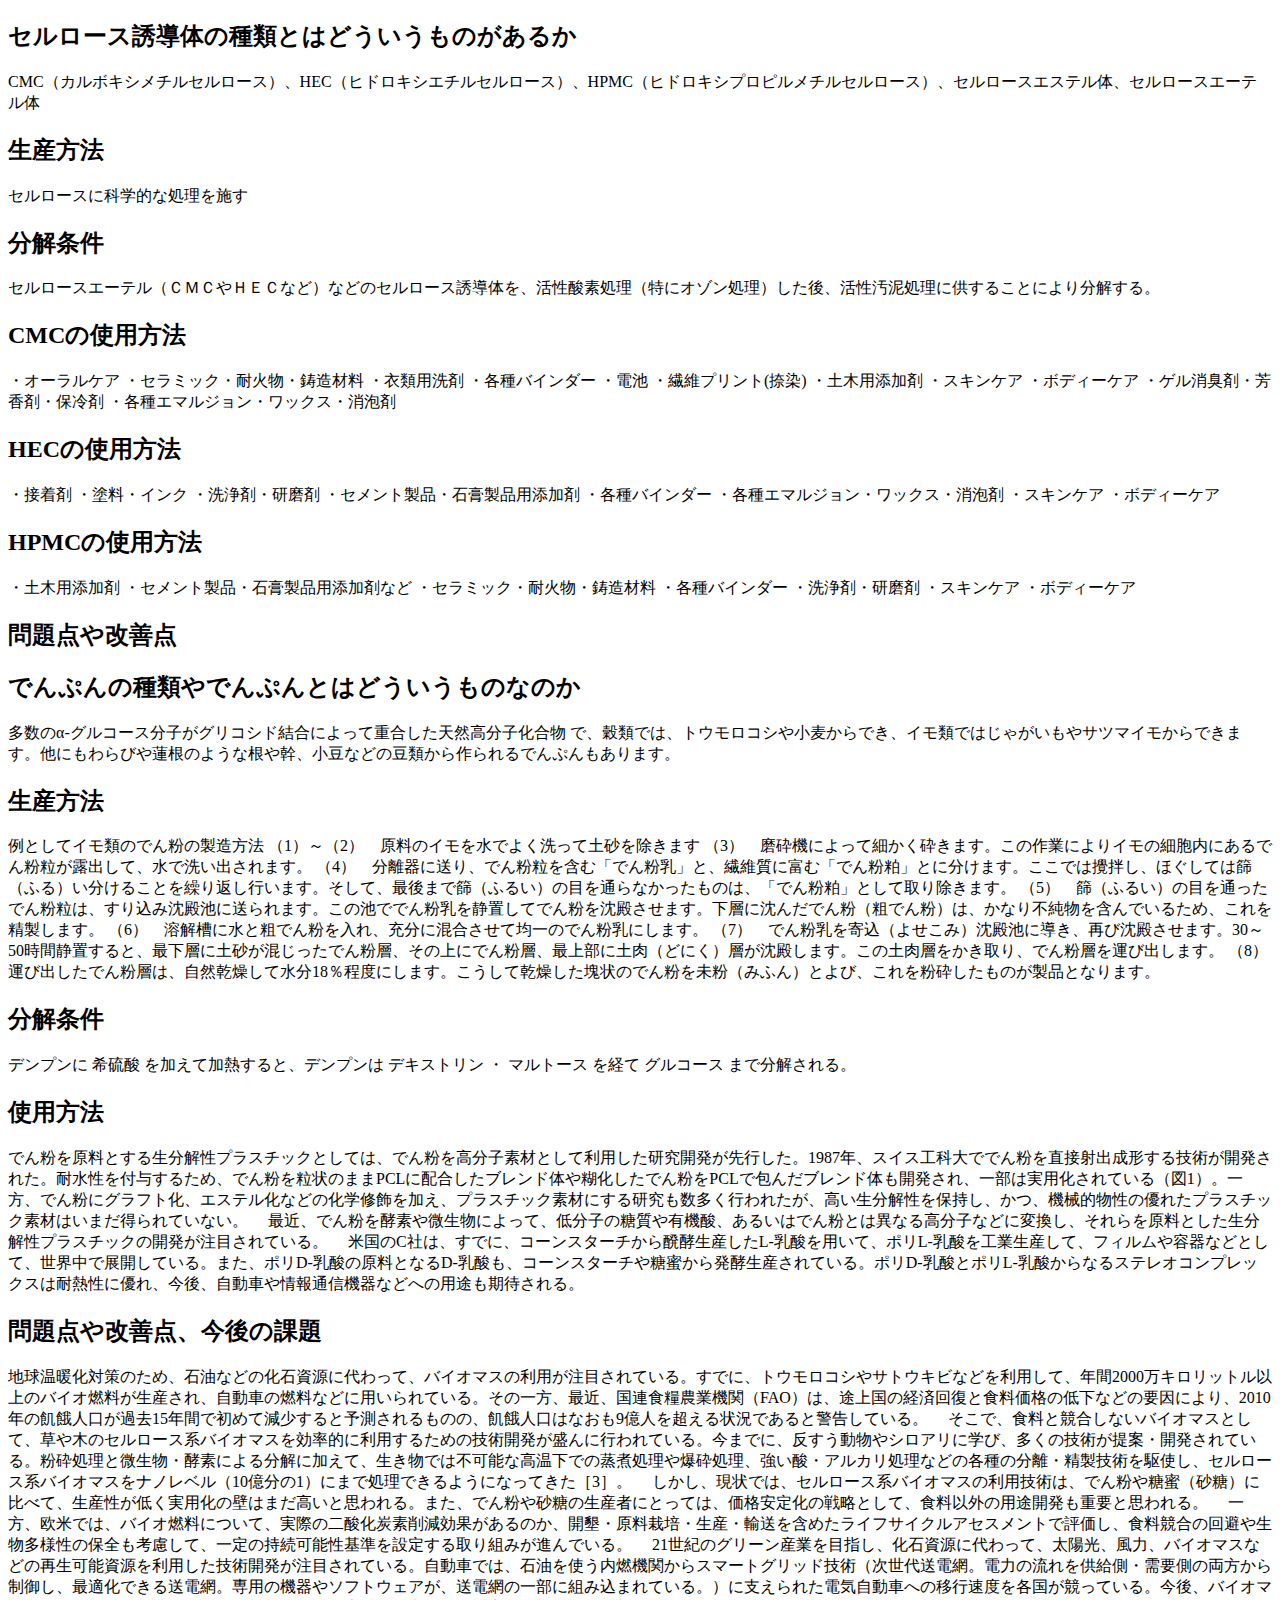
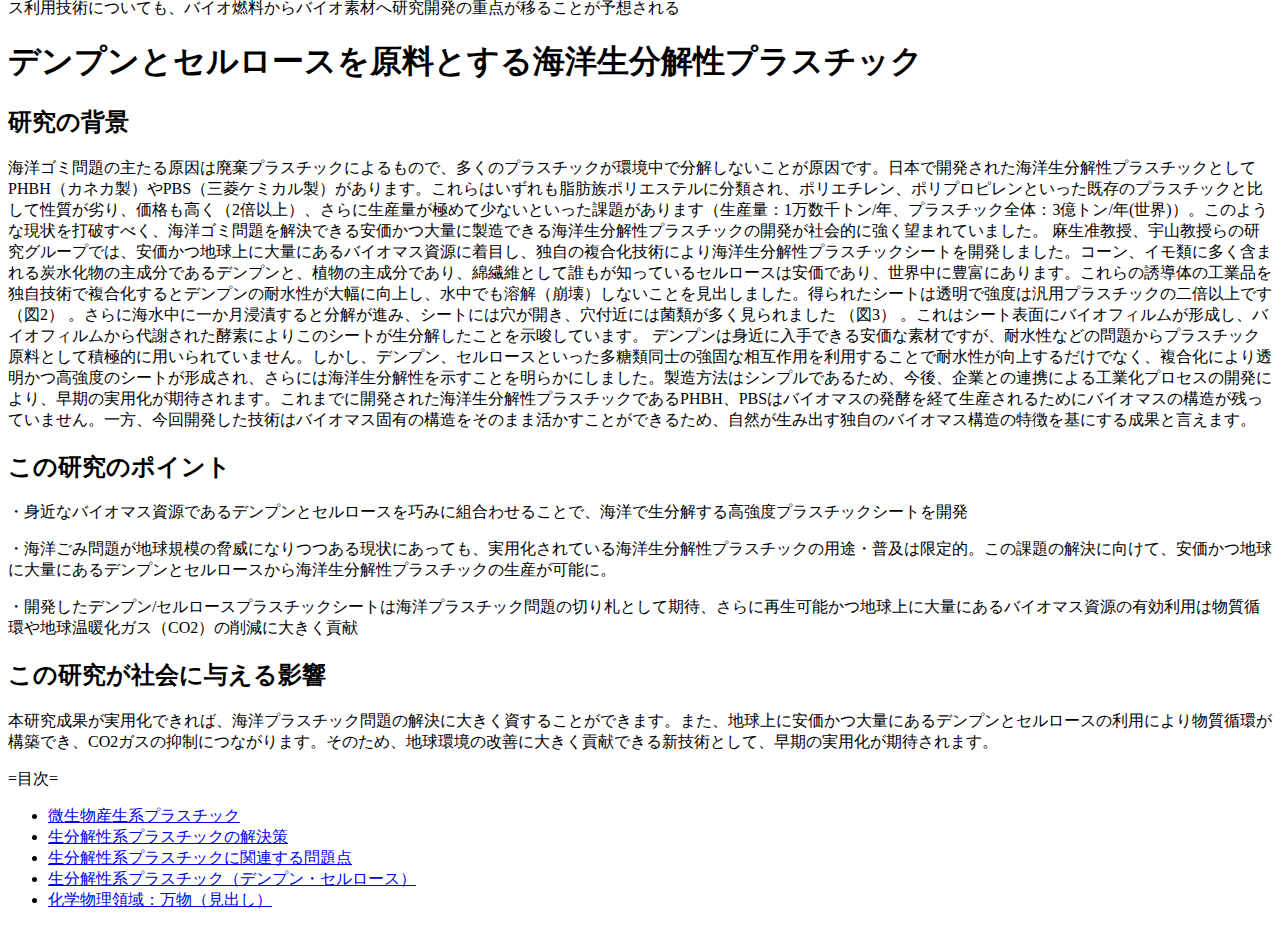
<file: >生分解性プラスチック.index.html>
<!DOCTYPE html>
<html>
<head>
<title>生分解性プラスチック</title>
</head>
<body>

<h2>セルロース誘導体の種類とはどういうものがあるか</h2>
<p>CMC（カルボキシメチルセルロース）、HEC（ヒドロキシエチルセルロース）、HPMC（ヒドロキシプロピルメチルセルロース）、セルロースエステル体、セルロースエーテル体</p>
<h2>生産方法</h2>
<p>セルロースに科学的な処理を施す</p>
<h2>分解条件</h2>
<p> セルロースエーテル（ＣＭＣやＨＥＣなど）などのセルロース誘導体を、活性酸素処理（特にオゾン処理）した後、活性汚泥処理に供することにより分解する。</p>
<h2>CMCの使用方法</h2>
<p>
・オーラルケア
・セラミック・耐火物・鋳造材料

・衣類用洗剤
・各種バインダー	・電池
・繊維プリント(捺染)
・土木用添加剤
・スキンケア

・ボディーケア
・ゲル消臭剤・芳香剤・保冷剤

・各種エマルジョン・ワックス・消泡剤
</p>
<h2>HECの使用方法</h2>
<p>・接着剤	・塗料・インク
・洗浄剤・研磨剤

・セメント製品・石膏製品用添加剤
・各種バインダー
・各種エマルジョン・ワックス・消泡剤
・スキンケア

・ボディーケア

</p>
<h2>HPMCの使用方法</h2>
<p>・土木用添加剤

・セメント製品・石膏製品用添加剤など
・セラミック・耐火物・鋳造材料

・各種バインダー	・洗浄剤・研磨剤

・スキンケア
・ボディーケア

</p>
<h2>問題点や改善点</h2>
<p>
</p>
<h2>でんぷんの種類やでんぷんとはどういうものなのか</h2>
<p>多数のα-グルコース分子がグリコシド結合によって重合した天然高分子化合物
で、穀類では、トウモロコシや小麦からでき、イモ類ではじゃがいもやサツマイモからできます。他にもわらびや蓮根のような根や幹、小豆などの豆類から作られるでんぷんもあります。</p>
<h2>生産方法</h2>
<p>例としてイモ類のでん粉の製造方法
（1）～（2）　原料のイモを水でよく洗って土砂を除きます
（3）　磨砕機によって細かく砕きます。この作業によりイモの細胞内にあるでん粉粒が露出して、水で洗い出されます。
（4）　分離器に送り、でん粉粒を含む「でん粉乳」と、繊維質に富む「でん粉粕」とに分けます。ここでは攪拌し、ほぐしては篩（ふる）い分けることを繰り返し行います。そして、最後まで篩（ふるい）の目を通らなかったものは、「でん粉粕」として取り除きます。
（5）　篩（ふるい）の目を通ったでん粉粒は、すり込み沈殿池に送られます。この池ででん粉乳を静置してでん粉を沈殿させます。下層に沈んだでん粉（粗でん粉）は、かなり不純物を含んでいるため、これを精製します。
（6）　溶解槽に水と粗でん粉を入れ、充分に混合させて均一のでん粉乳にします。
（7）　でん粉乳を寄込（よせこみ）沈殿池に導き、再び沈殿させます。30～50時間静置すると、最下層に土砂が混じったでん粉層、その上にでん粉層、最上部に土肉（どにく）層が沈殿します。この土肉層をかき取り、でん粉層を運び出します。
（8）　運び出したでん粉層は、自然乾燥して水分18％程度にします。こうして乾燥した塊状のでん粉を未粉（みふん）とよび、これを粉砕したものが製品となります。
</p>
<h2>分解条件</h2>
<p>デンプンに 希硫酸 を加えて加熱すると、デンプンは デキストリン ・ マルトース を経て グルコース まで分解される。</p>
<h2>使用方法</h2>
<p>でん粉を原料とする生分解性プラスチックとしては、でん粉を高分子素材として利用した研究開発が先行した。1987年、スイス工科大ででん粉を直接射出成形する技術が開発された。耐水性を付与するため、でん粉を粒状のままPCLに配合したブレンド体や糊化したでん粉をPCLで包んだブレンド体も開発され、一部は実用化されている（図1）。一方、でん粉にグラフト化、エステル化などの化学修飾を加え、プラスチック素材にする研究も数多く行われたが、高い生分解性を保持し、かつ、機械的物性の優れたプラスチック素材はいまだ得られていない。
 
　最近、でん粉を酵素や微生物によって、低分子の糖質や有機酸、あるいはでん粉とは異なる高分子などに変換し、それらを原料とした生分解性プラスチックの開発が注目されている。
 
　米国のC社は、すでに、コーンスターチから醗酵生産したL-乳酸を用いて、ポリL-乳酸を工業生産して、フィルムや容器などとして、世界中で展開している。また、ポリD-乳酸の原料となるD-乳酸も、コーンスターチや糖蜜から発酵生産されている。ポリD-乳酸とポリL-乳酸からなるステレオコンプレックスは耐熱性に優れ、今後、自動車や情報通信機器などへの用途も期待される。
 　　</p>
<h2>問題点や改善点、今後の課題</h2>
<p>地球温暖化対策のため、石油などの化石資源に代わって、バイオマスの利用が注目されている。すでに、トウモロコシやサトウキビなどを利用して、年間2000万キロリットル以上のバイオ燃料が生産され、自動車の燃料などに用いられている。その一方、最近、国連食糧農業機関（FAO）は、途上国の経済回復と食料価格の低下などの要因により、2010年の飢餓人口が過去15年間で初めて減少すると予測されるものの、飢餓人口はなおも9億人を超える状況であると警告している。
 
　そこで、食料と競合しないバイオマスとして、草や木のセルロース系バイオマスを効率的に利用するための技術開発が盛んに行われている。今までに、反すう動物やシロアリに学び、多くの技術が提案・開発されている。粉砕処理と微生物・酵素による分解に加えて、生き物では不可能な高温下での蒸煮処理や爆砕処理、強い酸・アルカリ処理などの各種の分離・精製技術を駆使し、セルロース系バイオマスをナノレベル（10億分の1）にまで処理できるようになってきた［3］。
 
　しかし、現状では、セルロース系バイオマスの利用技術は、でん粉や糖蜜（砂糖）に比べて、生産性が低く実用化の壁はまだ高いと思われる。また、でん粉や砂糖の生産者にとっては、価格安定化の戦略として、食料以外の用途開発も重要と思われる。
 
　一方、欧米では、バイオ燃料について、実際の二酸化炭素削減効果があるのか、開墾・原料栽培・生産・輸送を含めたライフサイクルアセスメントで評価し、食料競合の回避や生物多様性の保全も考慮して、一定の持続可能性基準を設定する取り組みが進んでいる。
 
　21世紀のグリーン産業を目指し、化石資源に代わって、太陽光、風力、バイオマスなどの再生可能資源を利用した技術開発が注目されている。自動車では、石油を使う内燃機関からスマートグリッド技術（次世代送電網。電力の流れを供給側・需要側の両方から制御し、最適化できる送電網。専用の機器やソフトウェアが、送電網の一部に組み込まれている。）に支えられた電気自動車への移行速度を各国が競っている。今後、バイオマス利用技術についても、バイオ燃料からバイオ素材へ研究開発の重点が移ることが予想される</p>
<h1>デンプンとセルロースを原料とする海洋生分解性プラスチック</h1>
<h2>研究の背景</h2>
<p>海洋ゴミ問題の主たる原因は廃棄プラスチックによるもので、多くのプラスチックが環境中で分解しないことが原因です。日本で開発された海洋生分解性プラスチックとしてPHBH（カネカ製）やPBS（三菱ケミカル製）があります。これらはいずれも脂肪族ポリエステルに分類され、ポリエチレン、ポリプロピレンといった既存のプラスチックと比して性質が劣り、価格も高く（2倍以上）、さらに生産量が極めて少ないといった課題があります（生産量：1万数千トン/年、プラスチック全体：3億トン/年(世界)）。このような現状を打破すべく、海洋ゴミ問題を解決できる安価かつ大量に製造できる海洋生分解性プラスチックの開発が社会的に強く望まれていました。

麻生准教授、宇山教授らの研究グループでは、安価かつ地球上に大量にあるバイオマス資源に着目し、独自の複合化技術により海洋生分解性プラスチックシートを開発しました。コーン、イモ類に多く含まれる炭水化物の主成分であるデンプンと、植物の主成分であり、綿繊維として誰もが知っているセルロースは安価であり、世界中に豊富にあります。これらの誘導体の工業品を独自技術で複合化するとデンプンの耐水性が大幅に向上し、水中でも溶解（崩壊）しないことを見出しました。得られたシートは透明で強度は汎用プラスチックの二倍以上です （図2） 。さらに海水中に一か月浸漬すると分解が進み、シートには穴が開き、穴付近には菌類が多く見られました （図3） 。これはシート表面にバイオフィルムが形成し、バイオフィルムから代謝された酵素によりこのシートが生分解したことを示唆しています。

デンプンは身近に入手できる安価な素材ですが、耐水性などの問題からプラスチック原料として積極的に用いられていません。しかし、デンプン、セルロースといった多糖類同士の強固な相互作用を利用することで耐水性が向上するだけでなく、複合化により透明かつ高強度のシートが形成され、さらには海洋生分解性を示すことを明らかにしました。製造方法はシンプルであるため、今後、企業との連携による工業化プロセスの開発により、早期の実用化が期待されます。これまでに開発された海洋生分解性プラスチックであるPHBH、PBSはバイオマスの発酵を経て生産されるためにバイオマスの構造が残っていません。一方、今回開発した技術はバイオマス固有の構造をそのまま活かすことができるため、自然が生み出す独自のバイオマス構造の特徴を基にする成果と言えます。</p>
<h2>この研究のポイント</h2>
<p>・身近なバイオマス資源であるデンプンとセルロースを巧みに組合わせることで、海洋で生分解する高強度プラスチックシートを開発</p>
<p>・海洋ごみ問題が地球規模の脅威になりつつある現状にあっても、実用化されている海洋生分解性プラスチックの用途・普及は限定的。この課題の解決に向けて、安価かつ地球に大量にあるデンプンとセルロースから海洋生分解性プラスチックの生産が可能に。</p>
<p>・開発したデンプン/セルロースプラスチックシートは海洋プラスチック問題の切り札として期待、さらに再生可能かつ地球上に大量にあるバイオマス資源の有効利用は物質循環や地球温暖化ガス（CO2）の削減に大きく貢献</p>
<h2>この研究が社会に与える影響</h2>
<p>本研究成果が実用化できれば、海洋プラスチック問題の解決に大きく資することができます。また、地球上に安価かつ大量にあるデンプンとセルロースの利用により物質循環が構築でき、CO2ガスの抑制につながります。そのため、地球環境の改善に大きく貢献できる新技術として、早期の実用化が期待されます。</p>
<nav>
<p id="114"><font face="ＭＳ Ｐ明朝">=目次=</font></p>
<ul>
<li><a href="微生物産生系プラスチック.index.html"><font face="ＭＳ Ｐ明朝">微生物産生系プラスチック</font></a></li>
<li><a href="解決策.idex.html"><font face="ＭＳ Ｐ明朝">生分解性系プラスチックの解決策</font></a></li>
<li><a href="生分解性プラスチックに関連する問題点.index.html"><font face="ＭＳ Ｐ明朝">生分解性系プラスチックに関連する問題点</font></a></li>
<li><a href=">生分解性プラスチック.index.html"><font face="ＭＳ Ｐ明朝">生分解性系プラスチック（デンプン・セルロース）</font></a></li>
<li><a href="index.html"><font face="ＭＳ Ｐ明朝">化学物理領域：万物（見出し）</font></a></li>
</ul>
</nav>
 
 </body>
</html>
</file>
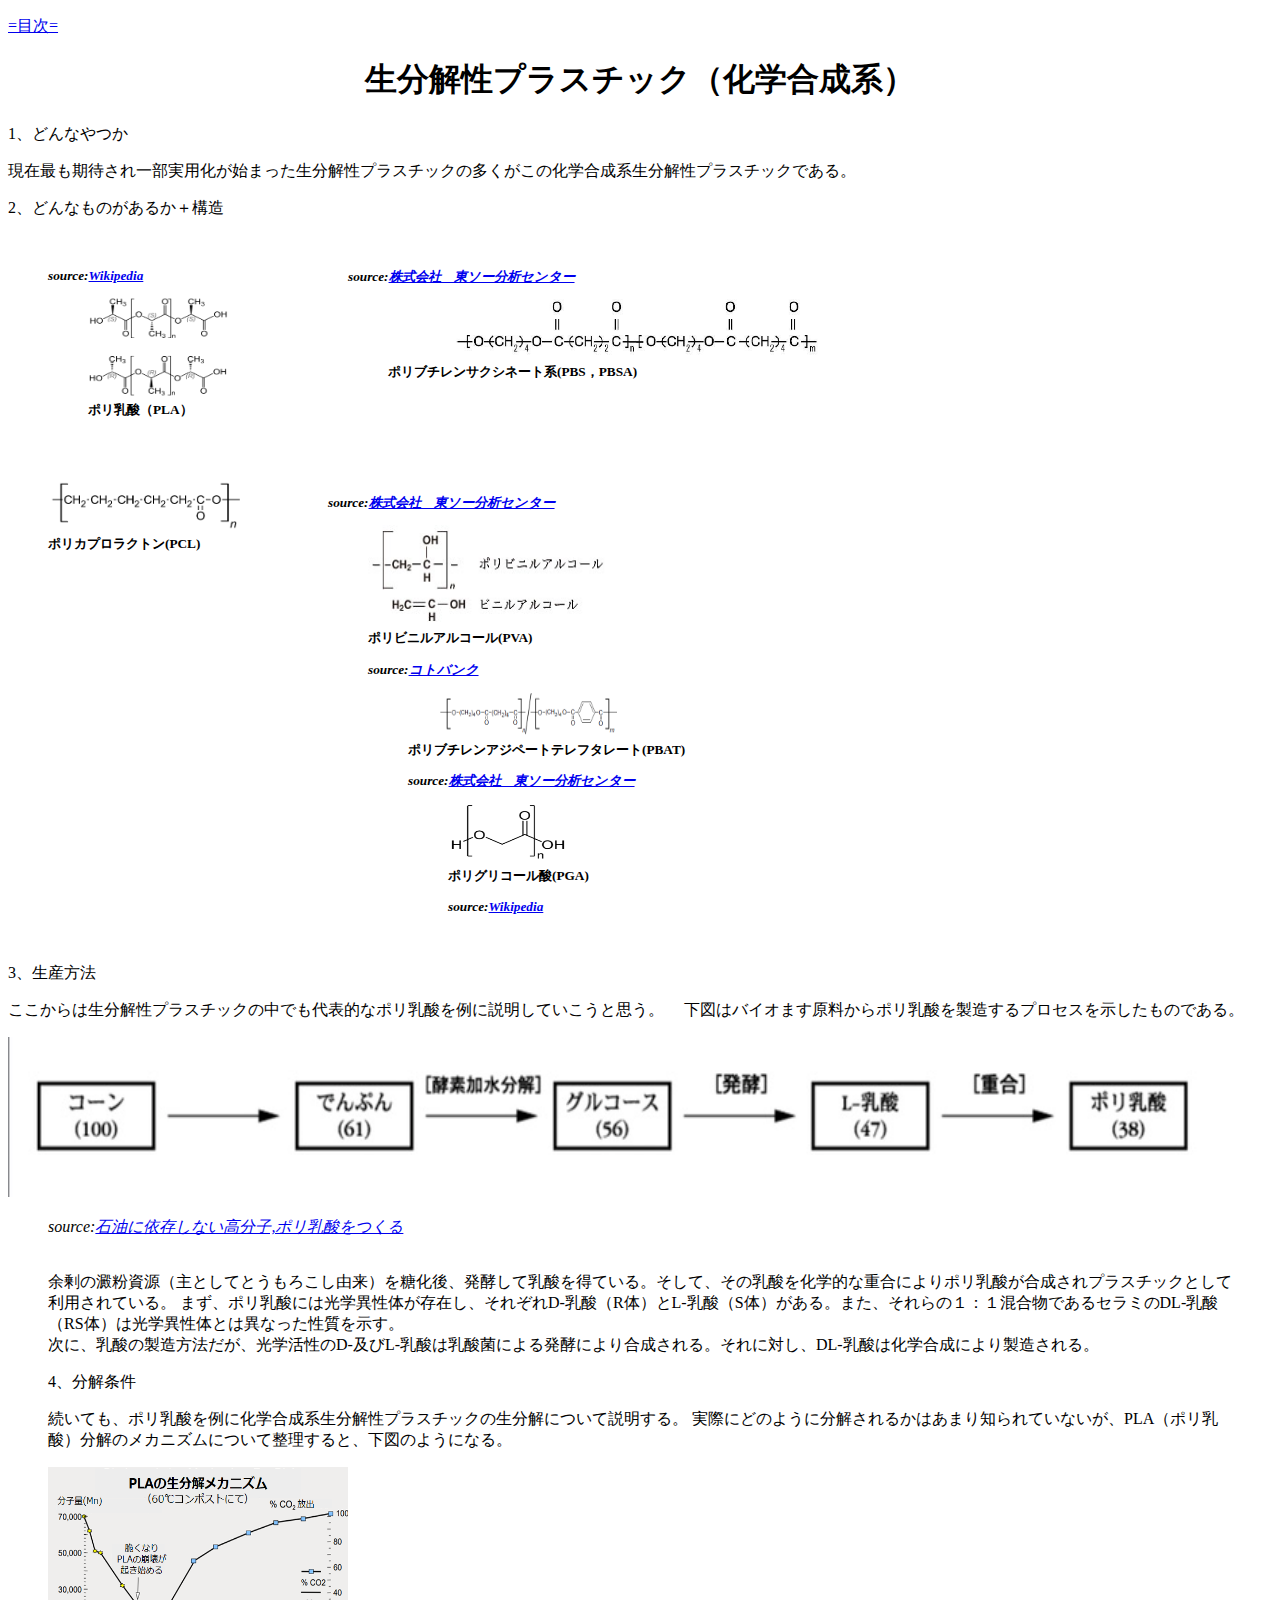
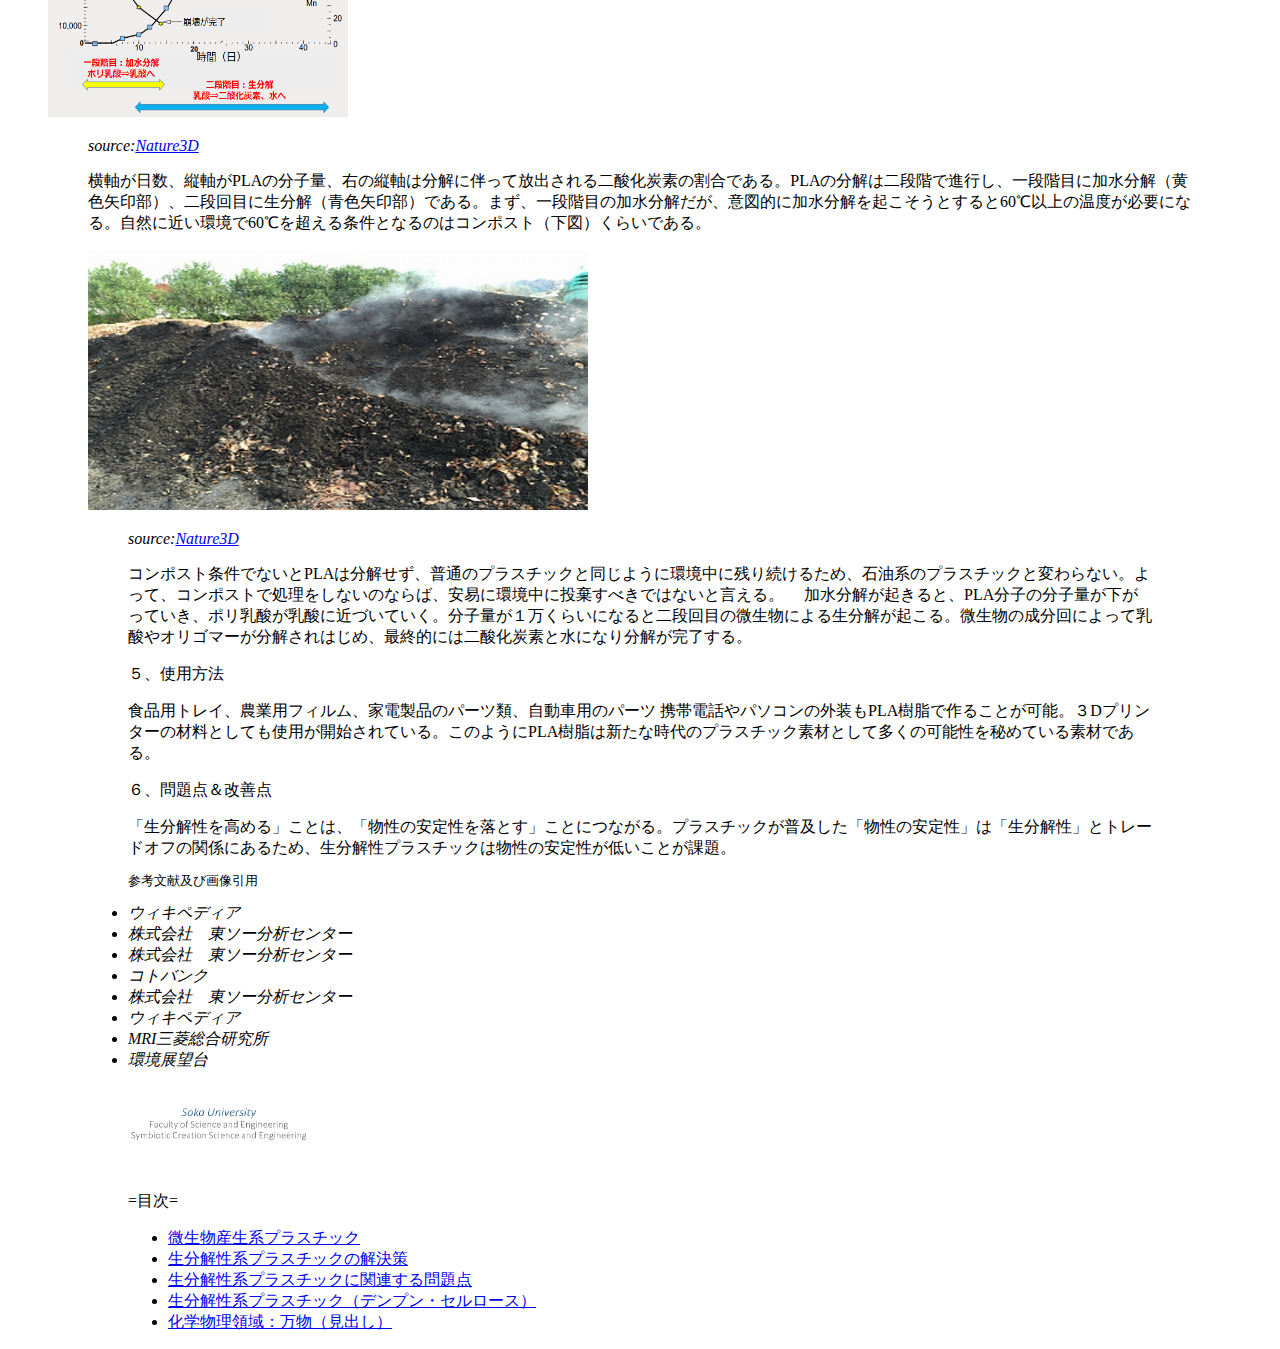
<file: 生分解性プラスチック.index.html>
<!DOCTYPE html>

<head>
  <meta charset="UTF-8">
<title>生分解性プラスチック.index.html</title>
<style>

h5 {
  display: flex;
}

h6 {
  display: flex;
}

</style>
<body style="background-color:lightpurple">
<title>無題index.html</title>
</head> 
<p><a href="#114"><font face="ＭＳ Ｐ明朝">=目次=</a></p>

<h1><center><Century>生分解性プラスチック（化学合成系）</Century></center></h1>

<p>1、どんなやつか</p>
<a>現在最も期待され一部実用化が始まった生分解性プラスチックの多くがこの化学合成系生分解性プラスチックである。</a>


<p>2、どんなものがあるか＋構造</p>


<h5>
<blockquote><p> <cite>source:<a href="https://ja.wikipedia.org/wiki/%E3%83%9D%E3%83%AA%E4%B9%B3%E9%85%B8">Wikipedia</a></cite></p>
<p><figure><img src="ポリ乳酸（PLA）.index.PNG" alt="ポリ乳酸(PLA)" width="140" height="100" /><figcaption>ポリ乳酸（PLA）</figcaption></figure></p>
</blockquote>
<blockquote><p> <cite>source:<a href="http://www.tosoh-arc.co.jp/techrepo/files/tarc00655/t1921y.html" >株式会社　東ソー分析センター</a></cite></p>
<p><figure><img src="ポリブチレンサクシネート系（PBS,PBSA）.index.PNG" alt="ポリブチレンサクシネート系" width="500" height="60"  /><figcaption>ポリブチレンサクシネート系(PBS，PBSA)</figcaption></figure></p>
</blockquot>
</h5>

<h5>
<p><figure><img src="ポリカプロラクトン(PCL).index.PNG" alt="ポリカプロラクトン" width="200" height="50" /><figcaption>ポリカプロラクトン(PCL)</figcaption></figure></p>
<blockquote><p> <cite>source:<a href="http://www.tosoh-arc.co.jp/techrepo/files/tarc00656/t1922y.html" >株式会社　東ソー分析センター</a></cite></p></blockquot>

<p><figure><img src="ポリビニルアルコール(PVA).index.PNG" alt="ポリブチレンサクシネート系" width="240" height="100" /><figcaption>ポリビニルアルコール(PVA)</figcaption></figure></p>
<blockquote><p> <cite>source:<a href="https://kotobank.jp/word/%E3%83%9D%E3%83%AA%E3%83%93%E3%83%8B%E3%83%AB%E3%82%A2%E3%83%AB%E3%82%B3%E3%83%BC%E3%83%AB-134397">コトバンク</a></cite></p></blockquot>


<p><figure><img src="ポリブチレンアジペートテレフタレート(PBAT).index.PNG" alt="ポリブチレンアジペートテレフタレート(PBAT)"width="240" height="45" /><figcaption>ポリブチレンアジペートテレフタレート(PBAT)</figcaption></figure></p>
<p><blockquote> <cite>source:<a href="http://www.tosoh-arc.co.jp/techrepo/files/tarc00654/t1920y.html">株式会社　東ソー分析センター</a></cite></p></blockquot>


<p><figure><img src="ポリグリコール酸(PGA).index.PNG" alt="ポリブチレンサクシネート系"width="120" height="60" /><figcaption>ポリグリコール酸(PGA)</figcaption></figure></p>
<p><blockquote> <cite>source:<a href="https://ja.wikipedia.org/wiki/%E3%83%9D%E3%83%AA%E3%82%B0%E3%83%AA%E3%82%B3%E3%83%BC%E3%83%AB%E9%85%B8">Wikipedia</a></cite></p></blockquot>
</h5>

<p>3、生産方法</p>
<a>ここからは生分解性プラスチックの中でも代表的なポリ乳酸を例に説明していこうと思う。
　下図はバイオます原料からポリ乳酸を製造するプロセスを示したものである。</a>
<p><img src="プロセス改.index.png" alt="ポリブチレンサクシネート系" width="1200" height="160" /></p>
<p><blockquote> <cite>source:<a href="https://main.spsj.or.jp/c5/kobunshi/si/6405/KIMURA_2.pdf">石油に依存しない高分子,ポリ乳酸をつくる</a></cite></p>
</blockquot>
<a><br>余剰の澱粉資源（主としてとうもろこし由来）を糖化後、発酵して乳酸を得ている。そして、その乳酸を化学的な重合によりポリ乳酸が合成されプラスチックとして利用されている。
まず、ポリ乳酸には光学異性体が存在し、それぞれD-乳酸（R体）とL-乳酸（S体）がある。また、それらの１：１混合物であるセラミのDL-乳酸（RS体）は光学異性体とは異なった性質を示す。
<br>次に、乳酸の製造方法だが、光学活性のD-及びL-乳酸は乳酸菌による発酵により合成される。それに対し、DL-乳酸は化学合成により製造される。</a>


<p>4、分解条件</p>
<p>続いても、ポリ乳酸を例に化学合成系生分解性プラスチックの生分解について説明する。
実際にどのように分解されるかはあまり知られていないが、PLA（ポリ乳酸）分解のメカニズムについて整理すると、下図のようになる。</p>
<p><img src="PLA（ポリ乳酸）分解のメカニズム.index.PNG" alt="ポリブチレンサクシネート系" width="300" height="250" /></p>
<p><blockquote> <cite>source:<a href="https://tenbou.nies.go.jp/science/description/detail.php?id=54">Nature3D</a></cite></p></blockquot>

<p>横軸が日数、縦軸がPLAの分子量、右の縦軸は分解に伴って放出される二酸化炭素の割合である。PLAの分解は二段階で進行し、一段階目に加水分解（黄色矢印部）、二段回目に生分解（青色矢印部）である。まず、一段階目の加水分解だが、意図的に加水分解を起こそうとすると60℃以上の温度が必要になる。自然に近い環境で60℃を超える条件となるのはコンポスト（下図）くらいである。</p>
<p><img src="60℃以上の温度が必要になる。自然に近い環境で60℃を超える条件となるのはコンポスト.index.PNG" alt="ポリブチレンサクシネート系" width="500" height="260" /></p>
<p><blockquote><cite>source:<a href="https://nature3d.net/explanation/pla_biodegrade_mechanism.html">Nature3D</a></cite></blockquot></p>


<a>コンポスト条件でないとPLAは分解せず、普通のプラスチックと同じように環境中に残り続けるため、石油系のプラスチックと変わらない。よって、コンポストで処理をしないのならば、安易に環境中に投棄すべきではないと言える。
　加水分解が起きると、PLA分子の分子量が下がっていき、ポリ乳酸が乳酸に近づいていく。分子量が１万くらいになると二段回目の微生物による生分解が起こる。微生物の成分回によって乳酸やオリゴマーが分解されはじめ、最終的には二酸化炭素と水になり分解が完了する。</a>

<p>５、使用方法</p>
<a>食品用トレイ、農業用フィルム、家電製品のパーツ類、自動車用のパーツ
携帯電話やパソコンの外装もPLA樹脂で作ることが可能。３Dプリンターの材料としても使用が開始されている。このようにPLA樹脂は新たな時代のプラスチック素材として多くの可能性を秘めている素材である。
</a>

<p>６、問題点＆改善点</p>
<a>「生分解性を高める」ことは、「物性の安定性を落とす」ことにつながる。プラスチックが普及した「物性の安定性」は「生分解性」とトレードオフの関係にあるため、生分解性プラスチックは物性の安定性が低いことが課題。</a>


 <pre><p>参考文献及び画像引用</p></pre>
 <ui><i>
   <li>ウィキペディア
  <li>株式会社　東ソー分析センター
   <li>株式会社　東ソー分析センター
   <li>コトバンク
   <li>株式会社　東ソー分析センター
   <li>ウィキペディア
   <li>MRI三菱総合研究所
<li>環境展望台
  </i></ui>
<header>
 <a href="#" class="logo">
               <img src="SOKA白色.index.png" alt="logo" width="181" height="100">
</header>
</a>
<nav>
<p id="114"><font face="ＭＳ Ｐ明朝">=目次=</font></p>
<ul>
<li><a href="微生物産生系プラスチック.index.html"><font face="ＭＳ Ｐ明朝">微生物産生系プラスチック</font></a></li>
<li><a href="解決策.idex.html"><font face="ＭＳ Ｐ明朝">生分解性系プラスチックの解決策</font></a></li>
<li><a href="生分解性プラスチックに関連する問題点.index.html"><font face="ＭＳ Ｐ明朝">生分解性系プラスチックに関連する問題点</font></a></li>
<li><a href=">生分解性プラスチック.index.html"><font face="ＭＳ Ｐ明朝">生分解性系プラスチック（デンプン・セルロース）</font></a></li>
<li><a href="index.html"><font face="ＭＳ Ｐ明朝">化学物理領域：万物（見出し）</font></a></li>
</ul>
</nav>

</body>
</html>
</file>
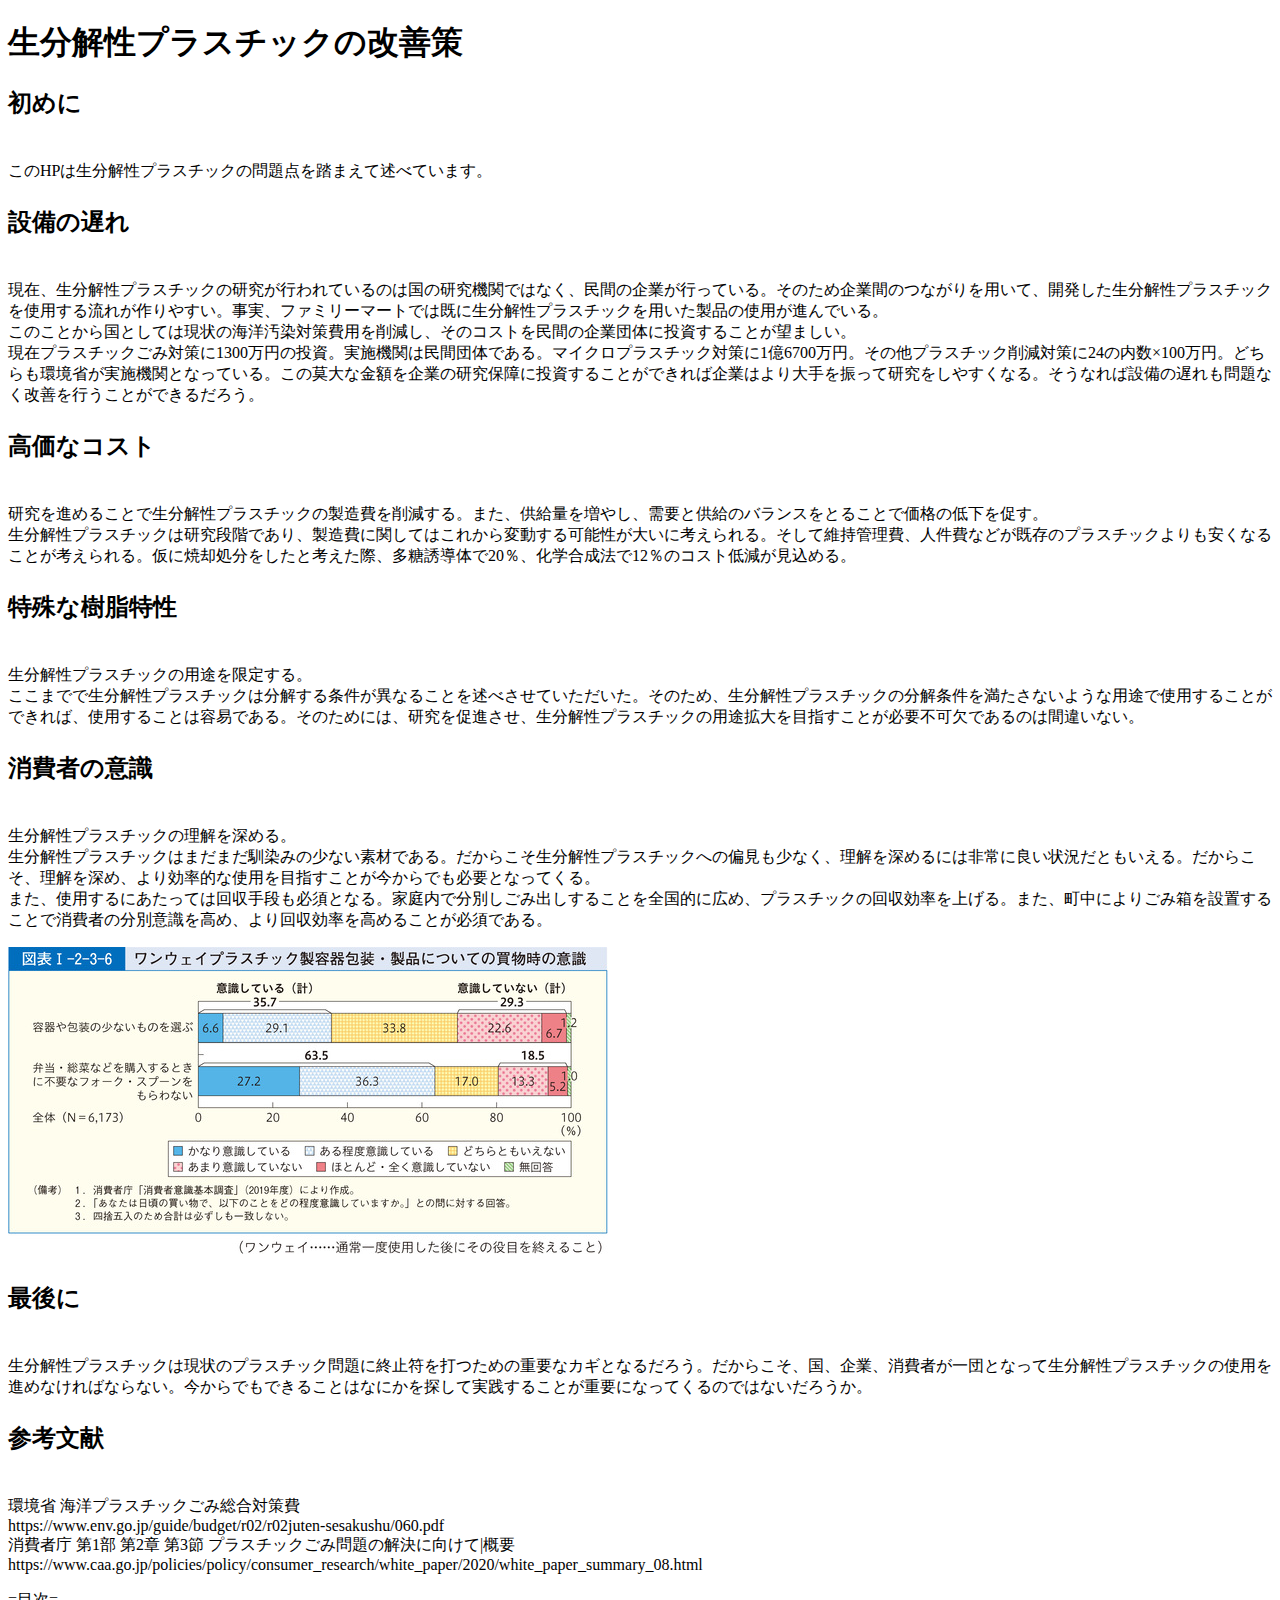
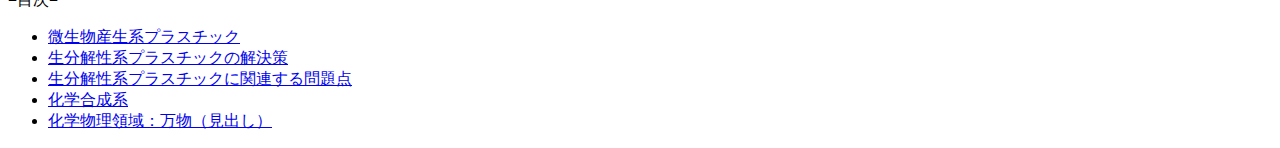
<file: 解決策.idex.html>
<!DOCTYPE html>
<html>
 <head>
  <title>解決策.idex.html</title>
 </head>
 <body>
  <h1>生分解性プラスチックの改善策</h1>
  <h2>初めに<p></h2><br>このHPは生分解性プラスチックの問題点を踏まえて述べています。 
<h2><p>設備の遅れ</h2><br>現在、生分解性プラスチックの研究が行われているのは国の研究機関ではなく、民間の企業が行っている。そのため企業間のつながりを用いて、開発した生分解性プラスチックを使用する流れが作りやすい。事実、ファミリーマートでは既に生分解性プラスチックを用いた製品の使用が進んでいる。
<br>このことから国としては現状の海洋汚染対策費用を削減し、そのコストを民間の企業団体に投資することが望ましい。
<br>現在プラスチックごみ対策に1300万円の投資。実施機関は民間団体である。マイクロプラスチック対策に1億6700万円。その他プラスチック削減対策に24の内数×100万円。どちらも環境省が実施機関となっている。この莫大な金額を企業の研究保障に投資することができれば企業はより大手を振って研究をしやすくなる。そうなれば設備の遅れも問題なく改善を行うことができるだろう。
</p>
   <h2><p>高価なコスト</h2>
<br>研究を進めることで生分解性プラスチックの製造費を削減する。また、供給量を増やし、需要と供給のバランスをとることで価格の低下を促す。
<br>生分解性プラスチックは研究段階であり、製造費に関してはこれから変動する可能性が大いに考えられる。そして維持管理費、人件費などが既存のプラスチックよりも安くなることが考えられる。仮に焼却処分をしたと考えた際、多糖誘導体で20％、化学合成法で12％のコスト低減が見込める。
<br></p>
<h2><p>特殊な樹脂特性</h2>
<br>生分解性プラスチックの用途を限定する。
<br>ここまでで生分解性プラスチックは分解する条件が異なることを述べさせていただいた。そのため、生分解性プラスチックの分解条件を満たさないような用途で使用することができれば、使用することは容易である。そのためには、研究を促進させ、生分解性プラスチックの用途拡大を目指すことが必要不可欠であるのは間違いない。</p>
<h2><p>消費者の意識</h2>
<br>生分解性プラスチックの理解を深める。
<br>生分解性プラスチックはまだまだ馴染みの少ない素材である。だからこそ生分解性プラスチックへの偏見も少なく、理解を深めるには非常に良い状況だともいえる。だからこそ、理解を深め、より効率的な使用を目指すことが今からでも必要となってくる。
<br>また、使用するにあたっては回収手段も必須となる。家庭内で分別しごみ出しすることを全国的に広め、プラスチックの回収効率を上げる。また、町中によりごみ箱を設置することで消費者の分別意識を高め、より回収効率を高めることが必須である。</p>
<img src="消費者がプラスチック対策している事.jpg"/>
<h2><p>最後に</h2>
<br>生分解性プラスチックは現状のプラスチック問題に終止符を打つための重要なカギとなるだろう。だからこそ、国、企業、消費者が一団となって生分解性プラスチックの使用を進めなければならない。今からでもできることはなにかを探して実践することが重要になってくるのではないだろうか。</p>
<h2><p>参考文献</h2>
<br>環境省 海洋プラスチックごみ総合対策費
<br>https://www.env.go.jp/guide/budget/r02/r02juten-sesakushu/060.pdf
<br>消費者庁 第1部 第2章 第3節 プラスチックごみ問題の解決に向けて|概要
<br>https://www.caa.go.jp/policies/policy/consumer_research/white_paper/2020/white_paper_summary_08.html
<nav>
<p id="114"><font face="ＭＳ Ｐ明朝">=目次=</font></p>
<ul>
<li><a href="微生物産生系プラスチック.index.html"><font face="ＭＳ Ｐ明朝">微生物産生系プラスチック</font></a></li>
<li><a href="解決策.idex.html"><font face="ＭＳ Ｐ明朝">生分解性系プラスチックの解決策</font></a></li>
<li><a href="生分解性プラスチックに関連する問題点.index.html"><font face="ＭＳ Ｐ明朝">生分解性系プラスチックに関連する問題点</font></a></li>
<li><a href="#"><font face="ＭＳ Ｐ明朝">化学合成系</font></a></li>
<li><a href="index.html"><font face="ＭＳ Ｐ明朝">化学物理領域：万物（見出し）</font></a></li>
</ul>
</nav>

 </body>
</html>
</file>
